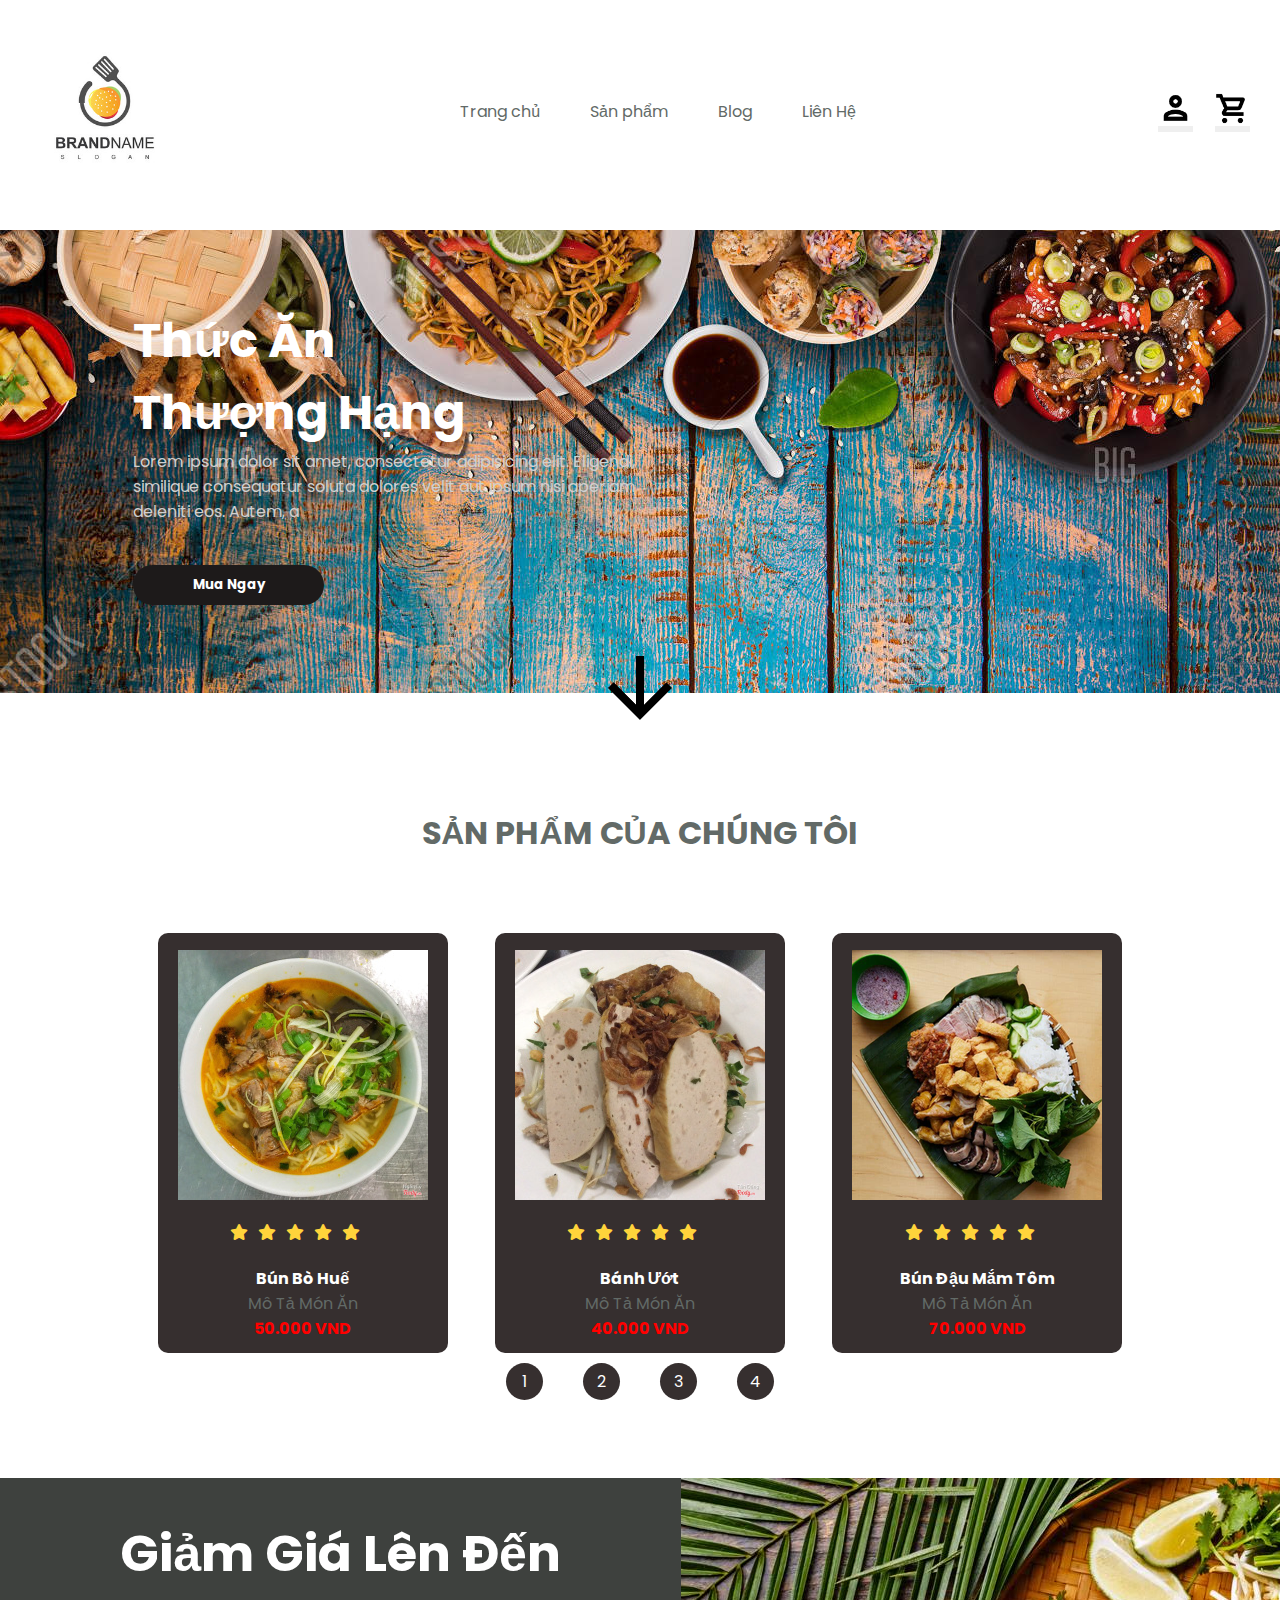
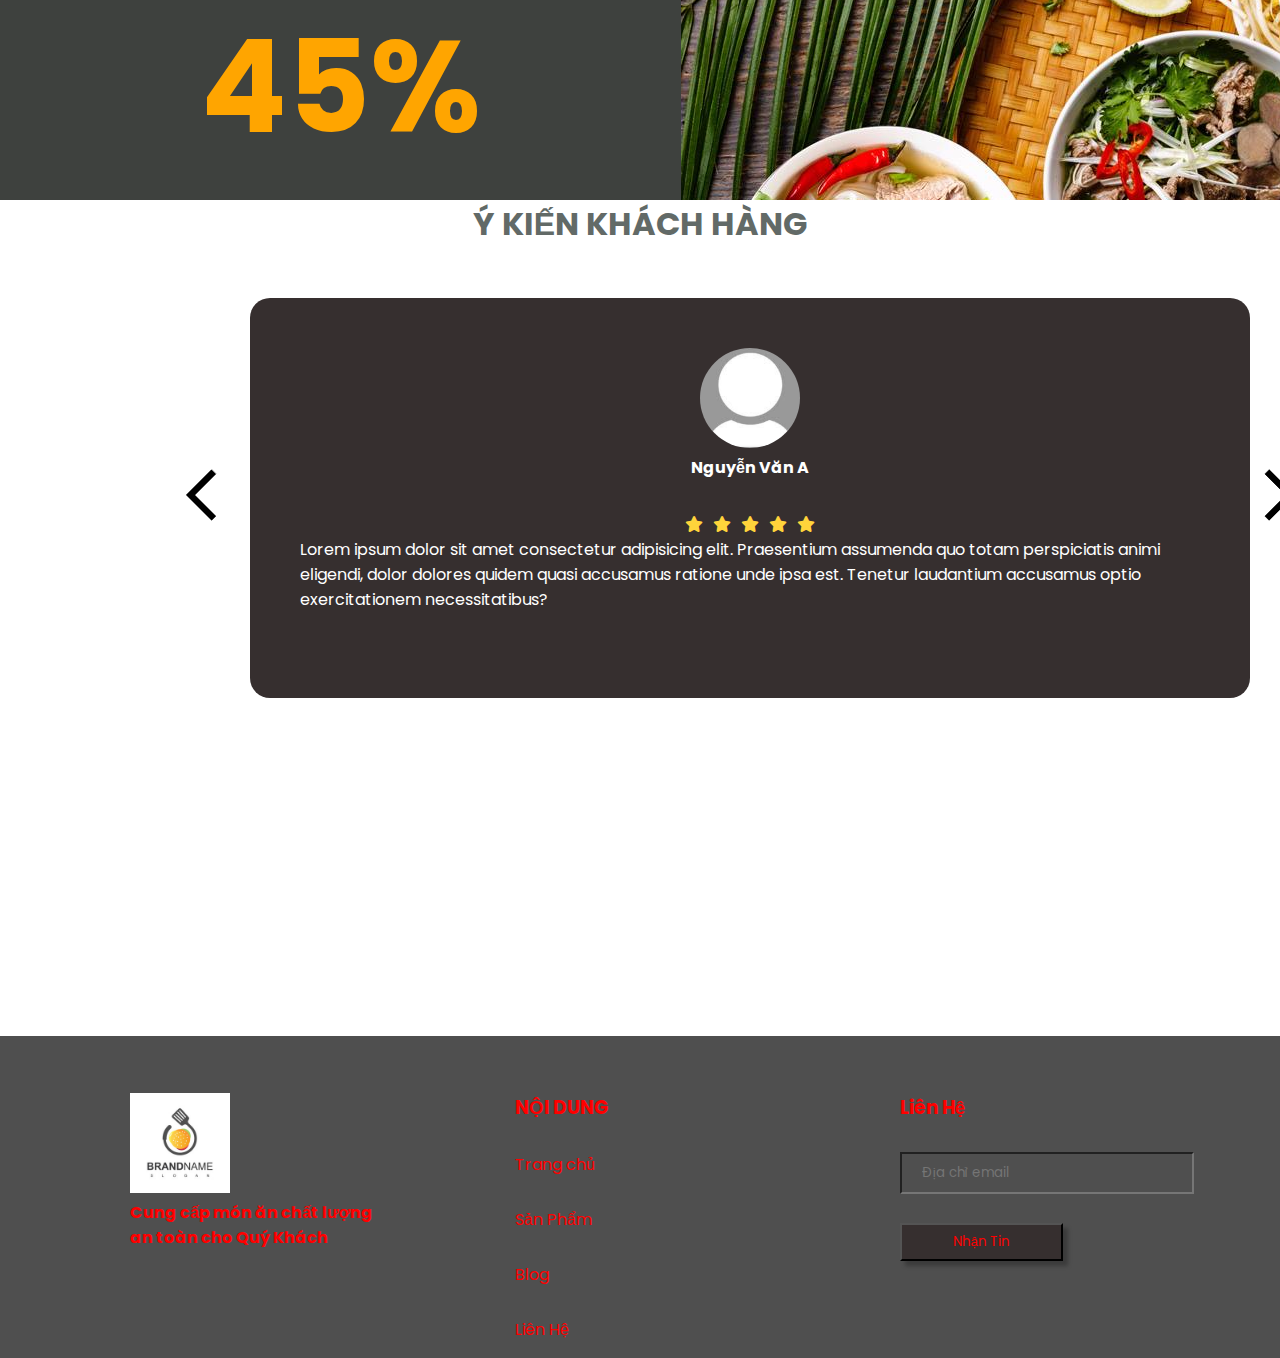
<file: index.HTML>
<!DOCTYPE html>
<html lang="en">

<head>
    <meta charset="UTF-8">
    <meta name="viewport" content="width=device-width, initial-scale=1.0">
    <title>WEB</title>
    <link rel="stylesheet" href="styletrangchu.css">
    <link rel="preconnect" href="https://fonts.googleapis.com">
    <link rel="preconnect" href="https://fonts.gstatic.com" crossorigin>
    <link
        href="https://fonts.googleapis.com/css2?family=Poppins:ital,wght@0,100;0,200;0,300;0,400;0,500;0,600;0,700;0,800;0,900;1,100;1,200;1,300;1,400;1,500;1,600;1,700;1,800;1,900&display=swap"
        rel="stylesheet">
    <link rel="stylesheet" href="https://cdnjs.cloudflare.com/ajax/libs/font-awesome/6.6.0/css/all.min.css">


</head>

<body>
    <div id="wrapper">
        <div id="header">
            <a href="" class="logo">
                <img src="./images/log.jpg" alt="logo">

            </a>
            <div id="menu">
                <div class="item">
                    <a href="">Trang chủ</a>
                </div>
                <div class="item">
                    <a href="./menu.html">Sản phẩm</a>
                </div>
                <div class="item">
                    <a href="">Blog</a>
                </div>
                <div class="item">
                    <a href="">Liên Hệ</a>
                </div>
            </div>
            <div id="actions">
                <div class="item">
                    <button>
                        <a href="./DANGNHAP.html">
                            <img src="./images/user.png" alt="">
                        </a>
                    </button>

                </div>
                <div class="item">
                    <button>
                        <a href="#"></a>
                        <img src="./images/cart.png" alt="">

                    </button>
                </div>
            </div>
        </div>
        <div id="banner">
            <div class="box-left">
                <h2>
                    <span> Thức Ăn</span>
                    <br>
                    <span> Thượng Hạng</span>


                </h2>
                <p>
                    Lorem ipsum dolor sit amet, consectetur adipisicing elit. Eligendi, similique consequatur soluta
                    dolores velit aut ipsum nisi aperiam deleniti eos. Autem, a
                </p>
                <button>Mua Ngay</button>

            </div>

            <div class="to-bottom">
                <a href="">
                    <img src="./images/arrow_downward_24dp_000000_FILL0_wght400_GRAD0_opsz24.png" alt="">
                </a>
            </div>
        </div>
        <div id="wp-products">
            <h2>SẢN PHẨM CỦA CHÚNG TÔI</h2>
            <ul id="list-products">
                <div class="item">
                    <img src="/images/bunbo250.jpg" alt="">
                    <div class="stars">
                        <span>
                            <i class="fa-solid fa-star" style="color: #FFD43B;"></i>
                        </span>
                        <span>
                            <i class="fa-solid fa-star" style="color: #FFD43B;"></i>
                        </span>
                        <span>
                            <i class="fa-solid fa-star" style="color: #FFD43B;"></i>
                        </span>
                        <span>
                            <i class="fa-solid fa-star" style="color: #FFD43B;"></i>
                        </span>
                        <span>
                            <i class="fa-solid fa-star" style="color: #FFD43B;"></i>
                        </span>
                    </div>
                    <div class="name"> Bún Bò Huế </div>
                    <div class="desc"> Mô Tả Món Ăn </div>
                    <div class="price"> 50.000 VND </div>
                </div>
                <div class="item">
                    <img src="/images/banhuot250.jpg" alt="">
                    <div class="stars">
                        <span>
                            <i class="fa-solid fa-star" style="color: #FFD43B;"></i>
                        </span>
                        <span>
                            <i class="fa-solid fa-star" style="color: #FFD43B;"></i>
                        </span>
                        <span>
                            <i class="fa-solid fa-star" style="color: #FFD43B;"></i>
                        </span>
                        <span>
                            <i class="fa-solid fa-star" style="color: #FFD43B;"></i>
                        </span>
                        <span>
                            <i class="fa-solid fa-star" style="color: #FFD43B;"></i>
                        </span>
                    </div>
                    <div class="name"> Bánh Ướt </div>
                    <div class="desc"> Mô Tả Món Ăn </div>
                    <div class="price"> 40.000 VND </div>
                </div>
                <div class="item">
                    <img src="/images/bundau250.webp" alt="">
                    <div class="stars">
                        <span>
                            <i class="fa-solid fa-star" style="color: #FFD43B;"></i>
                        </span>
                        <span>
                            <i class="fa-solid fa-star" style="color: #FFD43B;"></i>
                        </span>
                        <span>
                            <i class="fa-solid fa-star" style="color: #FFD43B;"></i>
                        </span>
                        <span>
                            <i class="fa-solid fa-star" style="color: #FFD43B;"></i>
                        </span>
                        <span>
                            <i class="fa-solid fa-star" style="color: #FFD43B;"></i>
                        </span>
                    </div>
                    <div class="name"> Bún Đậu Mắm Tôm </div>
                    <div class="desc"> Mô Tả Món Ăn </div>
                    <div class="price"> 70.000 VND </div>
                </div>
            </ul>
            <div class="list-page">
                <div class="item">
                    <a href="">1</a>
                </div>
                <div class="item">
                    <a href="">2</a>
                </div>
                <div class="item">
                    <a href="">3</a>
                </div>
                <div class="item">
                    <a href="">4</a>
                </div>
            </div>
        </div>
        <div id="saleoff">
            <div class="box-left">
                <h1>
                    <span>Giảm Giá Lên Đến</span>
                    <span>45%</span>
                </h1>
            </div>
            <div class="box-right">
            </div>
        </div>
        <div id="comment">
            <h2> Ý KIẾN KHÁCH HÀNG </h2>
            <div id="comment-body">
                <div class="prev">
                    <a href="#">
                        <img src="./images/prev.png" alt="">
                    </a>
                </div>
                <ul id="list-comment">
                    <li class="item">
                        <div class="avatar">
                            <img src="./images/avatar.jpg" alt="">

                        </div>
                        <div class="name">Nguyễn Văn A </div>
                        <div class="stars">
                            <span>
                                <i class="fa-solid fa-star" style="color: #FFD43B;"></i>
                            </span>
                            <span>
                                <i class="fa-solid fa-star" style="color: #FFD43B;"></i>
                            </span>
                            <span>
                                <i class="fa-solid fa-star" style="color: #FFD43B;"></i>
                            </span>
                            <span>
                                <i class="fa-solid fa-star" style="color: #FFD43B;"></i>
                            </span>
                            <span>
                                <i class="fa-solid fa-star" style="color: #FFD43B;"></i>
                            </span>
                        </div>
                        <div class="text">
                            <p>Lorem ipsum dolor sit amet consectetur adipisicing elit. Praesentium assumenda quo totam
                                perspiciatis animi eligendi, dolor dolores quidem quasi accusamus ratione unde ipsa est.
                                Tenetur laudantium accusamus optio exercitationem necessitatibus?</p>
                        </div>
                    </li>

                    <li class="item">
                        <div class="avatar">
                            <img src="./images/avatar1.jpg" alt="">

                        </div>
                        <div class="name">Nguyễn Văn B </div>
                        <div class="stars">
                            <span>
                                <i class="fa-solid fa-star" style="color: #FFD43B;"></i>
                            </span>
                            <span>
                                <i class="fa-solid fa-star" style="color: #FFD43B;"></i>
                            </span>
                            <span>
                                <i class="fa-solid fa-star" style="color: #FFD43B;"></i>
                            </span>
                            <span>
                                <i class="fa-solid fa-star" style="color: #FFD43B;"></i>
                            </span>
                            <span>
                                <i class="fa-solid fa-star" style="color: #FFD43B;"></i>
                            </span>
                        </div>
                        <div class="text">
                            <p>Lorem ipsum dolor sit amet consectetur adipisicing elit. Praesentium assumenda quo totam
                                perspiciatis animi eligendi, dolor dolores quidem quasi accusamus ratione unde ipsa est.
                                Tenetur laudantium accusamus optio exercitationem necessitatibus?</p>
                        </div>
                    </li>
                    <li class="item">
                        <div class="avatar">
                            <img src="./images/avatar3.jpg" alt="">
                        </div>
                        <div class="name">Nguyễn Văn C</div>
                        <div class="stars">
                            <span>
                                <i class="fa-solid fa-star" style="color: #FFD43B;"></i>
                            </span>
                            <span>
                                <i class="fa-solid fa-star" style="color: #FFD43B;"></i>
                            </span>
                            <span>
                                <i class="fa-solid fa-star" style="color: #FFD43B;"></i>
                            </span>
                            <span>
                                <i class="fa-solid fa-star" style="color: #FFD43B;"></i>
                            </span>
                            <span>
                                <i class="fa-solid fa-star" style="color: #FFD43B;"></i>
                            </span>
                        </div>
                        <div class="text">
                            <p>Lorem ipsum dolor sit amet consectetur adipisicing elit. Praesentium assumenda quo totam
                                perspiciatis animi eligendi, dolor dolores quidem quasi accusamus ratione unde ipsa est.
                                Tenetur laudantium accusamus optio exercitationem necessitatibus?</p>
                        </div>
                    </li>
                </ul>
                <div class="next">
                    <a href="#">
                        <img src="./images/next.png" alt="">
                    </a>

                </div>

            </div>

        </div>
        <div id="footer">
            <div class="box">
                <div class="logo">
                    <img src="./images/log.jpg" alt="">
                </div>
                <p> Cung cấp món ăn chất lượng an toàn cho Quý Khách</p>
            </div>
            <div class="box">
                <h3>NỘI DUNG</h3>
                <ul class="quick-menu">
                    <div class="item">
                        <a href="./index.html">Trang chủ</a>
                    </div>
                    <div class="item">
                        <a href="./menu.html">Sản Phẩm</a>
                    </div>
                    <div class="item">
                        <a href="">Blog</a>
                    </div>
                    <div class="item">
                        <a href="">Liên Hệ</a>
                    </div>
                </ul>
            </div>
            <div class="box">
                <h3>Liên Hệ</h3>
                <form action="">
                    <input type="text" placeholder="Địa chỉ email">
                    <button>Nhận Tin</button>
                </form>
            </div>
        </div>
    </div>

    <script src="trangchu.js"></script>
</body>

</html>
</file>
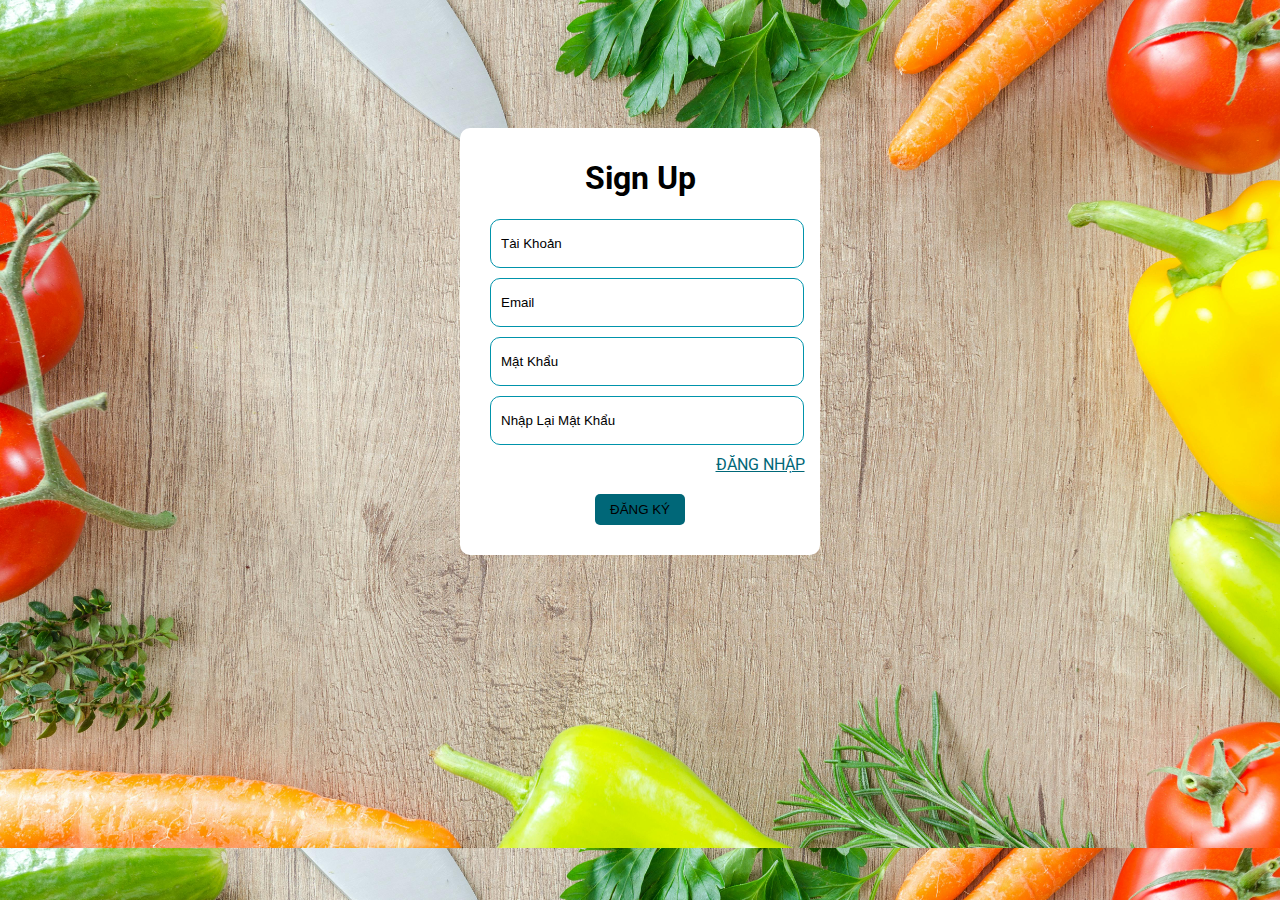
<file: DANGKY.html>
<!DOCTYPE html>
<html lang="en">

<head>
    <meta charset="UTF-8" />
    <meta http-equiv="X-UA-Compatible" content="IE=edge" />
    <meta name="viewport" content="width=device-width, initial-scale=1.0" />
    <link rel="stylesheet" href="./dangky.css" />
    <link rel="preconnect" href="https://fonts.googleapis.com" />
    <link rel="preconnect" href="https://fonts.gstatic.com" crossorigin />
    <link href="https://fonts.googleapis.com/css2?family=Roboto:wght@300;400;500;700&display=swap" rel="stylesheet" />
    <title>Sign up</title>
</head>

<body>
 
    <div class="wapper">

        <div class="wapper-heading">
            <h1>Sign Up</h1>
        </div>
        <form>
            <div class="input__field">
                <input id="username" type="text" placeholder="Tài Khoản" />
            </div>

            <div class="input__field">
                <input id="email" type="text" placeholder="Email" />
            </div>
            <div class="input__field">
                <input id="password" type="password" placeholder="Mật Khẩu" />
            </div>
            <div class="input__field">
                <input id="password" type="password" placeholder="Nhập Lại Mật Khẩu" />
            </div>
            <a href="DANGNHAP.html" class="login-link">ĐĂNG NHẬP</a>
            <button class="btn btn-signup">ĐĂNG KÝ</button>
        </form>
    </div>
    <script src="./dangky.js"></script>
</body>

</html>
</file>
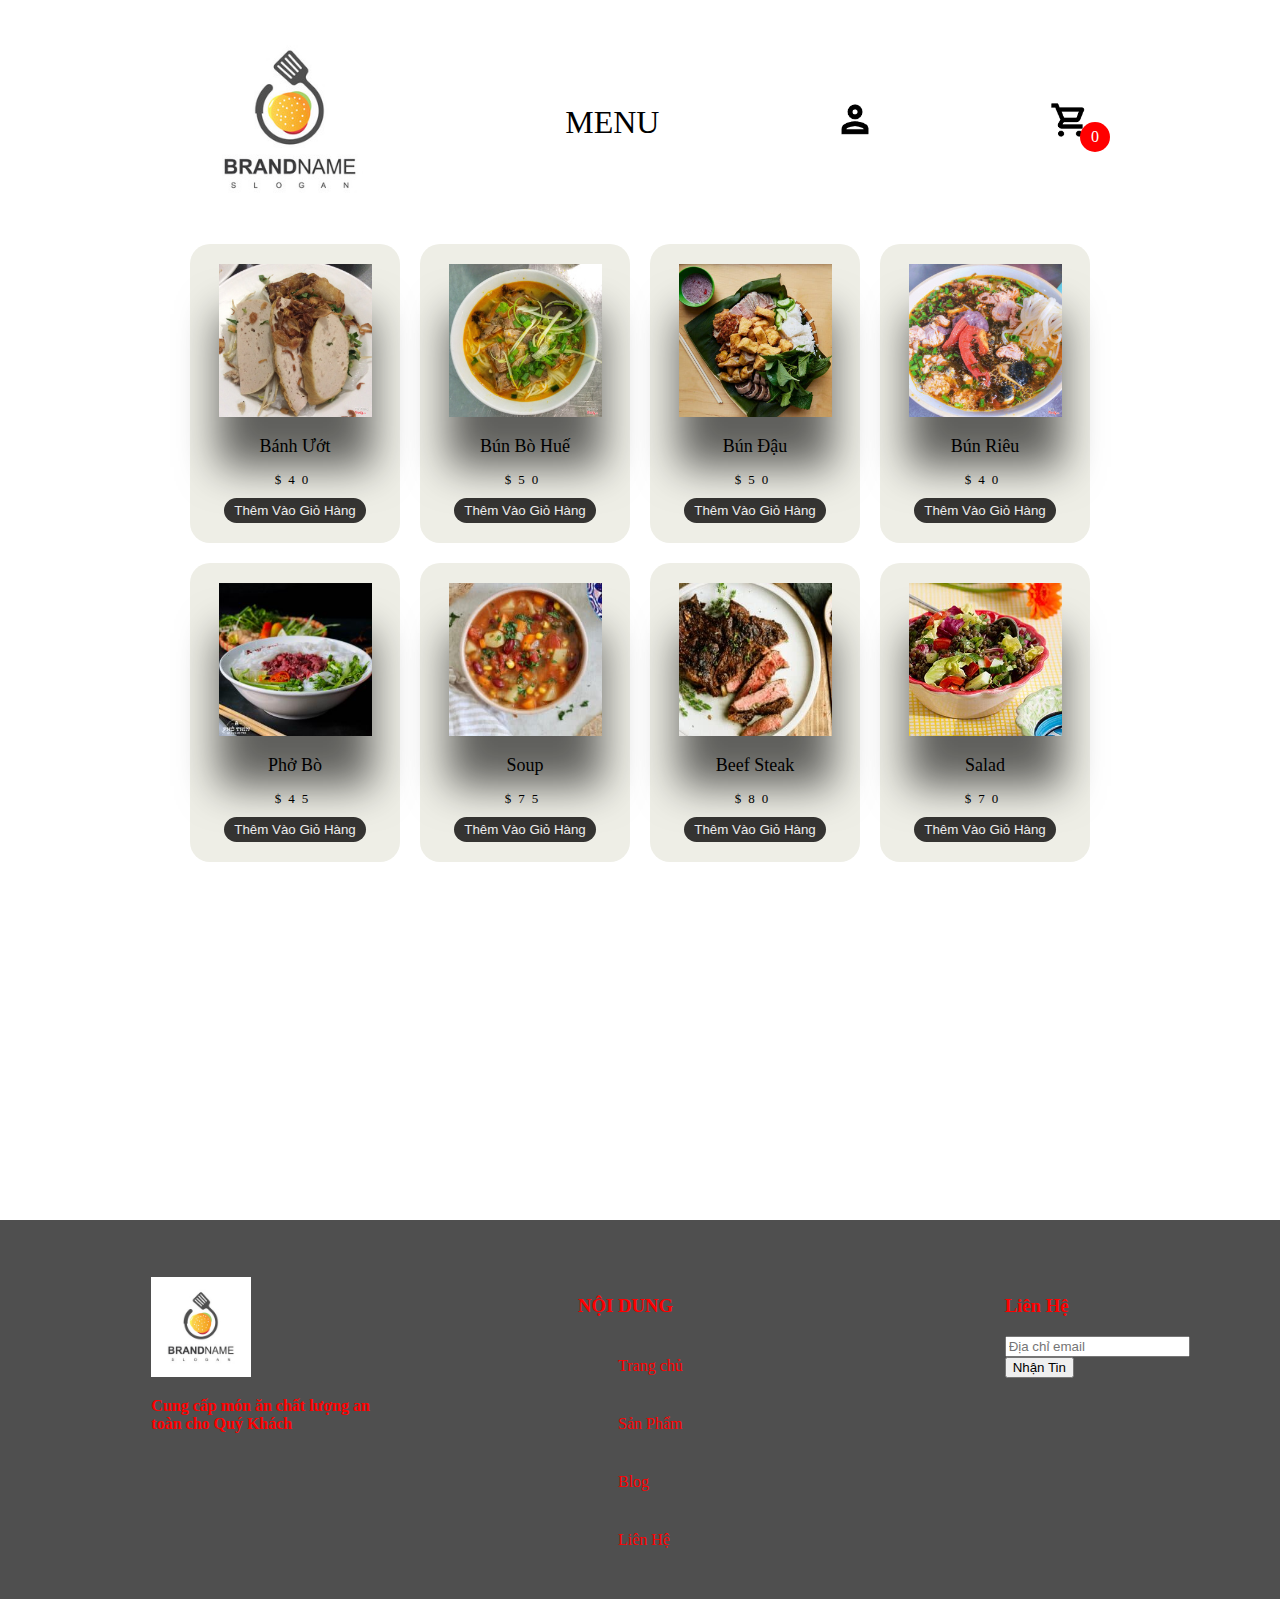
<file: menu.html>
<!DOCTYPE html>
<html lang="en">

<head>
    <meta charset="UTF-8">
    <meta name="viewport" content="width=device-width, initial-scale=1.0">
    <title>Document</title>
    <link rel="stylesheet" href="menu.css">
</head>

<body>


    <div class="container">
        <header>
            <div class="logo">
                <a href="./index.html">
                    <img src="./images/log.jpg" alt="">
                </a>
            </div>
            <div class="title">MENU</div>
            <div class="signup">
                <a href="/DANGNHAP.html">
                    <img src="./images/user.png" alt="">
                </a>
            </div>
            <div class="icon-cart">
                <img src="./images/cart.png" alt="">
                <span>0</span>
            </div>

        </header>
        <div class="listProduct">

        </div>
    </div>
    <div class="cartTab">
        <h1>Đơn Hàng</h1>
        <div class="listCart">

        </div>
        <div class="btn">
            <button class="close">Đóng</button>
            <button class="checkOut">Thanh Toán</button>
        </div>
    </div>
    <div id="footer">
        <div class="box">
            <div class="logo">
                <img src="./images/log.jpg" alt="">
            </div>
            <p> Cung cấp món ăn chất lượng an toàn cho Quý Khách</p>
        </div>
        <div class="box">
            <h3>NỘI DUNG</h3>
            <ul class="quick-menu">
                <div class="item">
                    <a href="./index.html">Trang chủ</a>
                </div>
                <div class="item">
                    <a href="./menu.html">Sản Phẩm</a>
                </div>
                <div class="item">
                    <a href="">Blog</a>
                </div>
                <div class="item">
                    <a href="">Liên Hệ</a>
                </div>
            </ul>
        </div>
        <div class="box">
            <h3>Liên Hệ</h3>
            <form action="">
                <input type="text" placeholder="Địa chỉ email">
                <button>Nhận Tin</button>
            </form>
        </div>
    </div>

    <script src="giohang.js"></script>
</body>

</html>
</file>
<file: styletrangchu.css>
* {
    padding: 0;
    margin: 0;
    box-sizing: border-box;
    font-family: 'Poppins', sans-serif;
    cursor: pointer;

}

#wrapper {
    width: 100%;
    height: 100vh;

}

#header {
    width: 100%;
    padding: 0px 30px;
    margin-top: 33px;
    display: flex;
    justify-content: space-between;
    align-items: center;

    img {
        width: 150px;

    }

}

#menu {
    list-style: none;
    display: flex;

}

#menu .item {
    margin: 0px 25px;

}

#menu .item a {
    color: #626a67;
    text-decoration: none;

}

#actions {
    display: flex;


}

#actions .item {
    margin-left: 22px;
}

#actions .item button {
    border: none;

    img {
        width: 35px;
        background: #fff;
    }
}



#banner {
    width: 100%;
    background-image: url("images/background.jpg");
    height: 463px;
    margin-top: 40px;
    display: flex;
    padding: 0px 133px;
    position: relative;
}

#banner .box-left,
#banner .box-right {
    width: 50%;

}

#banner .box-left h2 {
    font-size: 48px;
    margin-top: 75px;
    color: #fff
}

#banner .box-left p {
    color: #d0d0d0;

}

#banner .box-left button {
    width: 191px;
    height: 40px;
    margin-top: 41px;
    background: #1d1a1a;
    border: none;
    outline: none;
    color: #fff;
    font-weight: bold;
    border-radius: 20px;
    transition: 0.4s;
}

#banner .box-left button:hover {
    background: orange;
}

#banner .box-right {
    padding-left: 10px;
    display: flex;
    justify-content: center;
    align-content: center;
}

.to-bottom {
    position: absolute;
    bottom: -50px;
    left: 50%;
    transform: translateX(-50%);

}

#wp-products {
    padding-top: 116px;
    padding-bottom: 78px;
    padding-left: 134px;
    padding-right: 134px;
}

#wp-products h2 {
    text-align: center;
    margin-bottom: 76px;
    font-size: 32px;
    color: #626a67;

}

#list-products {
    display: flex;
    list-style: none;
    justify-content: space-around;
    align-items: center;
    flex-wrap: wrap;
}

#list-products .item {
    width: 290px;
    height: 420px;
    background: #362f2f;
    border-radius: 10px;
    margin-bottom: 10px;
}

#list-products .item img {
    display: block;
    margin: 0px auto;
    margin-top: 17px;
}

#list-products .item .stars {
    display: flex;
    margin: 20px auto;
    width: 50%;
    gap: 10px;

}

#list-products .item .name {
    text-align: center;
    color: #fff;
    font-weight: bold;
    margin-top: 21px;

}

#list-products .item .desc {
    text-align: center;
    color: #626a67;
}

#list-products .item .price {
    text-align: center;
    color: red;
    font-weight: bold;
    margin-top: 0px;
}

#list-products .item img {
    display: block;
    margin: 0px auto;
    margin-top: 17px;
}

.list-page {
    width: 50%;
    margin: 0px auto;
}

.list-page {
    display: flex;
    list-style: none;
    justify-content: center;
    align-items: center;
}

.list-page .item {
    margin: 0px 20px;
    width: 37px;
    height: 37px;
    background: #362f2f;
    border-radius: 50%;
    display: flex;
    justify-content: center;
    align-items: center;
}

.list-page .item a {
    color: #fff;
    text-decoration: none;
}

#saleoff {
    width: 100%;
    display: flex;
    height: 322px;
}

#saleoff.box-left,
#saleoff .box-right {
    width: 50%;
}

#saleoff .box-left {
    background: #3e413e;
    text-align: center;
    min-height: 322px;

}

#saleoff .box-left h1 {
    padding-top: 38px;
}

#saleoff .box-left span:nth-child(1) {
    color: #fff;
    font-size: 50px;

}

#saleoff .box-left span:nth-child(2) {
    color: orange;
    font-size: 128px;

}

#saleoff .box-right {
    background-image: url("./images/phos-1920x1280.jpg");
}

#conmment {
    width: 1012px;
    height: 478px;
    margin: 0px auto;
    margin-top: 184px;
    margin-bottom: 50px;


}

#comment h2 {
    text-align: center;
    margin-bottom: 50px;
    font-size: 32px;
    color: #626a67;
}

#comment-body {
    display: flex;
    justify-content: center;
    align-items: center;
    width: 1500px;
    height: 400px;
    overflow: hidden;

}

#list-comment {
    width: 1000px;
    height: 100%;
    list-style: none;
    transition: 0.5s;


    img {
        width: 100px;
        border-radius: 50%;
    }
}

#list-comment .item {
    width: 100%;
    height: 100%;
    background: #362f2f;
    border-radius: 20px;
    padding-top: 50px;
}

#list-comment .item .avatar {
    text-align: center;
}

#list-comment .item .stars {
    display: flex;
    margin: 0px auto;
    width: 50%;
    margin-top: 32px;
    justify-content: center;
    align-items: center;
    gap: 10px;

}

#list-comment .item .name {
    text-align: center;
    font-weight: bold;
    color: #fff;
}

#list-comment .item .text {
    padding: 0px 50px;
    color: #fff;
}

#footer {
    width: 100%;
    background: rgb(0, 0, 0, 0.69);
    height: 322px;
    margin-top: 338px;
    padding: 0px 63px;
    padding-top: 57px;
    display: flex;
    justify-content: space-around;

    img {
        width: 100px;
    }

    h3 {
        font-weight: bold;
        color: red;
    }

    p {
        color: red;
        font-weight: bold;
    }

}

#footer .box {
    width: 250px;


}

#footer .box .quick-menu .item {
    margin-top: 30px;
}

#footer .box .quick-menu .item a {
    color: red;
    text-decoration: none;
}

#footer .box form input {
    width: 294px;
    height: 42px;
    background: transparent;
    padding-left: 20px;
    color: red;
    margin-top: 30px;
}

#footer .box form button {
    background: #362f2f;
    box-shadow: 5px 5px 4px rgba(0, 0, 0, 0.25);
    width: 163px;
    height: 38px;
    margin-top: 29px;
    color: red;
}
</file>
<file: dangky.css>
body {
    background: url('./images/backgroundfood.jpg');
    background-size: cover;
    display: flex;
    justify-content: center;
    align-items: center;
    text-align: center;
    background-color: var(--bg--color);
    font-family: "Roboto", sans-serif;
}

:root {
    --bg--color: #006778;
    --primary--color: #fff;
    --secondary--color: #a4ebf3;
    --gray--color: #aaaaaa;
}

.wapper {
    margin-top: 120px;
    width: 300px;
    background-color: var(--primary--color);
    padding: 10px 30px 30px;
    border-radius: 10px;

}

.wapper input {
    padding-left: 10px;
    margin-bottom: 10px;
    height: 45px;
    width: 100%;
    border: 1px solid #0093ab;
    outline: none;
    border-radius: 10px;
}

.wapper .btn {
    padding: 8px 15px;
    border: none;
    outline: none;
    border-radius: 5px;
    background: var(--bg--color);
    transition: all 0.2s linear;
}

.btn:hover {
    transform: scale(1.1);
}

.wapper input:focus {
    border: 1px solid var(--bg--color);
}

.wapper input::placeholder {
    color: black;
}

.wapper .login-link {
    display: block;
    transform: translateX(120px);
    margin-bottom: 20px;
    color: var(--bg--color);
}
</file>
<file: menu.css>
body {
    margin: 0;
    font-family: Poppins;
}

.container {
    width: 900px;
    margin: auto;
    max-width: 90vw;
    text-align: center;
    padding-bottom: 20px;
    transition: transform .5s;
}

svg {
    width: 30px;
}

header {
    display: flex;
    justify-content: space-between;
    align-items: center;
    padding: 20px 0;

}

.logo img {
    width: 200px;
}

.signup img {
    width: 40px;
}

.icon-cart {
    position: relative;

    img {
        width: 40px;
    }

}

.icon-cart span {
    position: absolute;
    background-color: red;
    width: 30px;
    height: 30px;
    display: flex;
    justify-content: center;
    align-items: center;
    border-radius: 50%;
    color: #fff;
    top: 50%;
    right: -20px;
}

.title {
    font-size: xx-large;
}

.listProduct .item img {
    width: 90%;
    filter: drop-shadow(0 50px 20px #0009);
}

.listProduct {
    display: grid;
    grid-template-columns: repeat(4, 1fr);
    gap: 20px;
}

.listProduct .item {
    background-color: #EEEEE6;
    padding: 20px;
    border-radius: 20px;
}

.listProduct .item h2 {
    font-weight: 500;
    font-size: large;
}

.listProduct .item .price {
    letter-spacing: 7px;
    font-size: small;
}

.listProduct .item button {
    background-color: #353432;
    color: #eee;
    border: none;
    padding: 5px 10px;
    margin-top: 10px;
    border-radius: 20px;
}

.listProduct .item button:hover {
    background: red;
}

/* cart */
.cartTab {
    width: 400px;
    background-color: #353432;
    color: #eee;
    position: fixed;
    top: 0;
    right: -400px;
    bottom: 0;
    display: grid;
    grid-template-rows: 70px 1fr 70px;
    transition: .5s;
}

body.showCart .cartTab {
    right: 0;
}

body.showCart .container {
    transform: translateX(-250px);
}

.cartTab h1 {
    padding: 20px;
    margin: 0;
    font-weight: 300;
}

.cartTab .btn {
    display: grid;
    grid-template-columns: repeat(2, 1fr);
}

.cartTab button {
    background-color: #E8BC0E;
    border: none;
    font-family: Poppins;
    font-weight: 500;
    cursor: pointer;
}

.cartTab .close {
    background-color: #eee;
}

.listCart .item img {
    width: 100%;
}

.listCart .item {
    display: grid;
    grid-template-columns: 70px 150px 50px 1fr;
    gap: 10px;
    text-align: center;
    align-items: center;
}

.listCart .quantity span {
    display: inline-block;
    width: 25px;
    height: 25px;
    background-color: #eee;
    border-radius: 50%;
    color: #555;
    cursor: pointer;
}

.listCart .quantity span:nth-child(2) {
    background-color: transparent;
    color: #eee;
    cursor: auto;
}

.listCart .item:nth-child(even) {
    background-color: #eee1;
}

.listCart {
    overflow: auto;
}

.listCart::-webkit-scrollbar {
    width: 0;
}

#footer {
    width: 100%;
    background: rgb(0, 0, 0, 0.69);
    height: 322px;
    margin-top: 338px;
    padding: 0px 63px;
    padding-top: 57px;
    display: flex;
    justify-content: space-around;

    img {
        width: 100px;
    }

    h3 {
        font-weight: bold;
        color: red;
    }

    p {
        color: red;
        font-weight: bold;
    }

}

#footer .box {
    width: 250px;


}

#footer .box .quick-menu .item {
    margin-top: 40px;
}

#footer .box .quick-menu .item a {
    color: red;
    text-decoration: none;
}

@media only screen and (max-width: 992px) {
    .listProduct {
        grid-template-columns: repeat(3, 1fr);
    }
}


/* mobile */
@media only screen and (max-width: 768px) {
    .listProduct {
        grid-template-columns: repeat(2, 1fr);
    }
}
</file>
